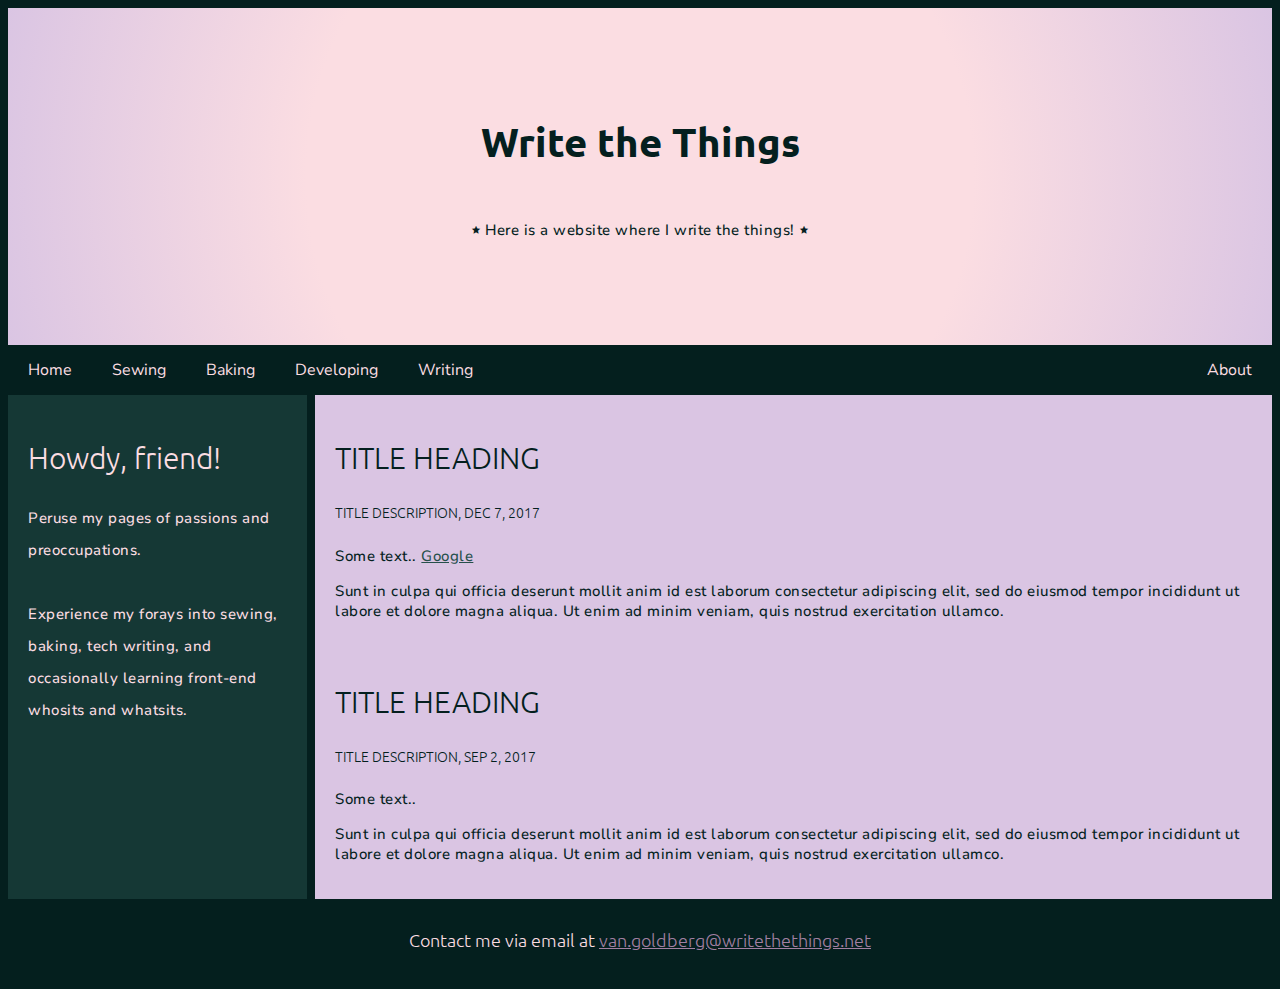
<file: index.html>
<!DOCTYPE html>
<html lang="en-us"></html>
<head>
    <meta charset="UTF-8">
	<meta name="viewport" content="width=device-width, initial-scale=1">
    <title>Write the Things</title>
    <link rel="stylesheet" type="text/css" href="css/main.css">
    <link rel="stylesheet" href="https://fonts.googleapis.com/css?family=Nunito+Sans|Ubuntu">
    <link rel="preconnect" href="https://fonts.gstatic.com">
    <link href="https://fonts.googleapis.com/icon?family=Material+Icons"
      rel="stylesheet">
</head>
<body>
    <div class="header">
        <h1>Write the Things</h1>
        <div class="sub-header">
            <p><span class="material-icons" style="font-size: 10px;">star</span> Here is a website where I write the things! <span class="material-icons" style="font-size: 10px;">star</span></p>
        </div>
      </div>
    <div class="navbar">
        <a href="index.html">Home</a>
        <a href="sewing/index.html">Sewing</a>
        <a href="baking/index.html">Baking</a>
        <a href="dev/index.html">Developing</a>
        <a href="tech-writing/index.html">Writing</a>
        <a href="about/index.html" class="right">About</a>
    </div>

    <div class="row">
        <div class="side">
          <h2>Howdy, friend!</h2>
          <p>Peruse my pages of passions and preoccupations. <br><br> Experience my forays into sewing, baking, tech writing, and occasionally learning front-end whosits and whatsits.</p>
        </div>
        <div class="main">
          <h2>TITLE HEADING</h2>
          <h5>Title description, Dec 7, 2017</h5>
          <p>Some text.. <a href="www.google.com">Google</a></p>
          <p>Sunt in culpa qui officia deserunt mollit anim id est laborum consectetur adipiscing elit, sed do eiusmod tempor incididunt ut labore et dolore magna aliqua. Ut enim ad minim veniam, quis nostrud exercitation ullamco.</p>
          <br>
          <h2>TITLE HEADING</h2>
          <h5>Title description, Sep 2, 2017</h5>
          <p>Some text..</p>
          <p>Sunt in culpa qui officia deserunt mollit anim id est laborum consectetur adipiscing elit, sed do eiusmod tempor incididunt ut labore et dolore magna aliqua. Ut enim ad minim veniam, quis nostrud exercitation ullamco.</p>
        </div>
      </div>
      
      <div class="footer">
        <h4>Contact me via email at <a href="mailto:van.goldberg@writethethings.net">van.goldberg@writethethings.net</a></h4>
      </div>

</body>
</html>
</file>
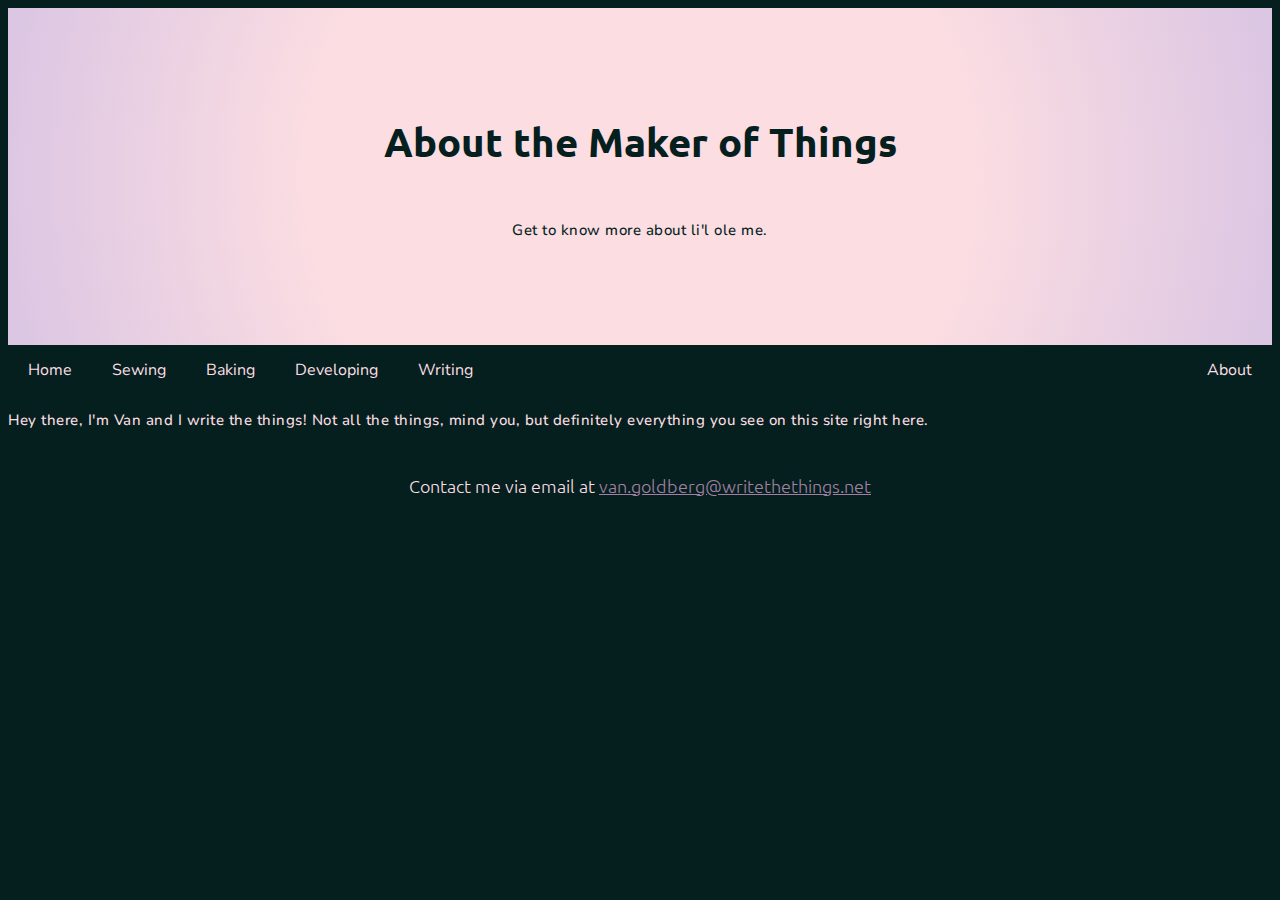
<file: about/index.html>
<!DOCTYPE html>
<html lang="en">
<head>
<title>About the Creator</title>
<meta charset="UTF-8">
<meta name="viewport" content="width=device-width, initial-scale=1">
<link rel="stylesheet" type="text/css" href="../css/main.css">
<link rel="stylesheet" href="https://fonts.googleapis.com/css?family=Nunito+Sans|Ubuntu">
<link rel="preconnect" href="https://fonts.gstatic.com">
<link href="https://fonts.googleapis.com/icon?family=Material+Icons"
  rel="stylesheet">
</head>
<body>
  <div class="header">
    <h1>About the Maker of Things</h1>
    <div class="sub-header">
        <p>Get to know more about li'l ole me.</p>
    </div>
  </div>
  <div class="navbar">
    <a href="../index.html">Home</a>
    <a href="../sewing/index.html">Sewing</a>
    <a href="../baking/index.html">Baking</a>
    <a href="../dev/index.html">Developing</a>
    <a href="../tech-writing/index.html">Writing</a>
    <a href="index.html" class="right">About</a>
  </div>
<p>Hey there, I'm Van and I write the things! Not all the things, mind you, but definitely everything you see on this site right here.</p>
<div class="footer">
  <h4>Contact me via email at <a href="mailto:van.goldberg@writethethings.net">van.goldberg@writethethings.net</a></h4>
</div>
</body>
</html>
</file>
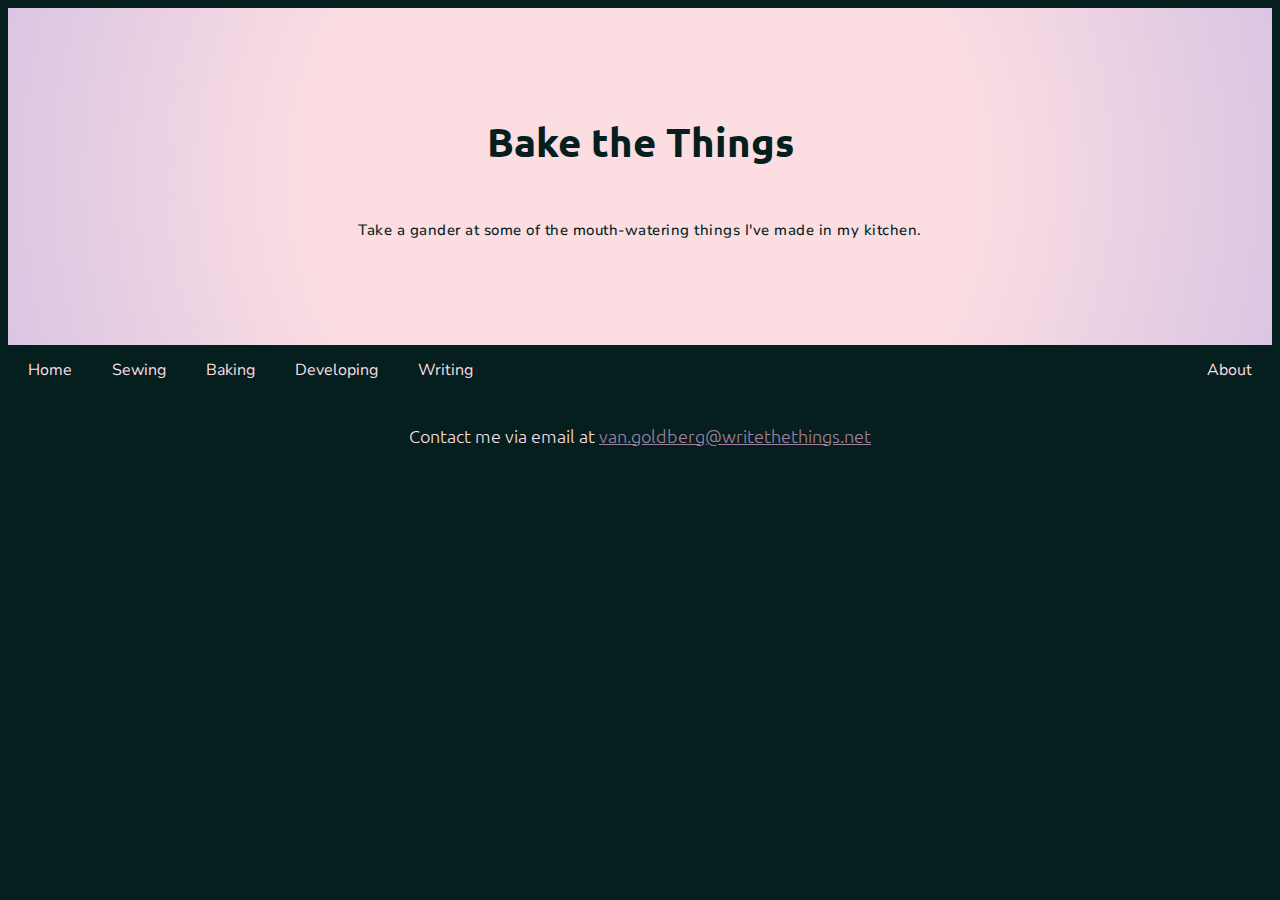
<file: baking/index.html>
<!DOCTYPE html>
<html lang="en">
<head>
<title>Baking the Things</title>
<meta charset="UTF-8">
<meta name="viewport" content="width=device-width, initial-scale=1">
<link rel="stylesheet" type="text/css" href="../css/main.css">
<link rel="stylesheet" href="https://fonts.googleapis.com/css?family=Nunito+Sans|Ubuntu">
<link rel="preconnect" href="https://fonts.gstatic.com">
<link href="https://fonts.googleapis.com/icon?family=Material+Icons"
  rel="stylesheet">
</head>
<body>
  <div class="header">
    <h1>Bake the Things</h1>
    <div class="sub-header">
        <p>Take a gander at some of the mouth-watering things I've made in my kitchen.</p>
    </div>
  </div>
  <div class="navbar">
    <a href="../index.html">Home</a>
    <a href="../sewing/index.html">Sewing</a>
    <a href="index.html">Baking</a>
    <a href="../dev/index.html">Developing</a>
    <a href="../tech-writing/index.html">Writing</a>
    <a href="../about/index.html" class="right">About</a>
  </div>
  <div class="footer">
    <h4>Contact me via email at <a href="mailto:van.goldberg@writethethings.net">van.goldberg@writethethings.net</a></h4>
  </div>
</body>
</html>
</file>
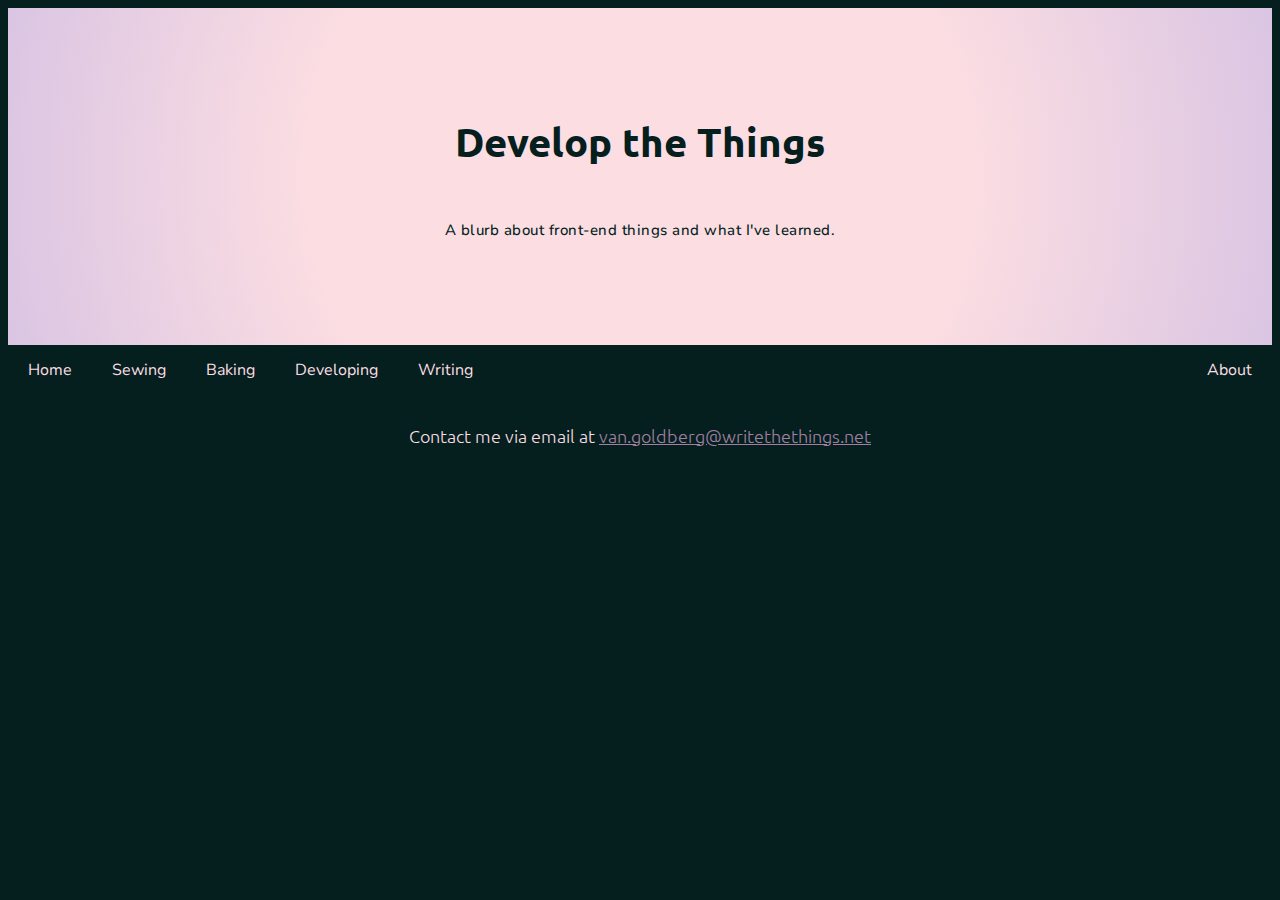
<file: dev/index.html>
<!DOCTYPE html>
<html lang="en">
<head>
<title>Developing the Things</title>
<meta charset="UTF-8">
<meta name="viewport" content="width=device-width, initial-scale=1">
<link rel="stylesheet" type="text/css" href="../css/main.css">
<link rel="stylesheet" href="https://fonts.googleapis.com/css?family=Nunito+Sans|Ubuntu">
<link rel="preconnect" href="https://fonts.gstatic.com">
<link href="https://fonts.googleapis.com/icon?family=Material+Icons"
  rel="stylesheet">
</head>
<body>
  <div class="header">
    <h1>Develop the Things</h1>
    <div class="sub-header">
        <p>A blurb about front-end things and what I've learned.</p>
    </div>
  </div>
  <div class="navbar">
    <a href="../index.html">Home</a>
    <a href="../sewing/index.html">Sewing</a>
    <a href="../baking/index.html">Baking</a>
    <a href="index.html">Developing</a>
    <a href="../tech-writing/index.html">Writing</a>
    <a href="../about/index.html" class="right">About</a>
  </div>
  <div class="footer">
    <h4>Contact me via email at <a href="mailto:van.goldberg@writethethings.net">van.goldberg@writethethings.net</a></h4>
  </div>
</body>
</html>
</file>
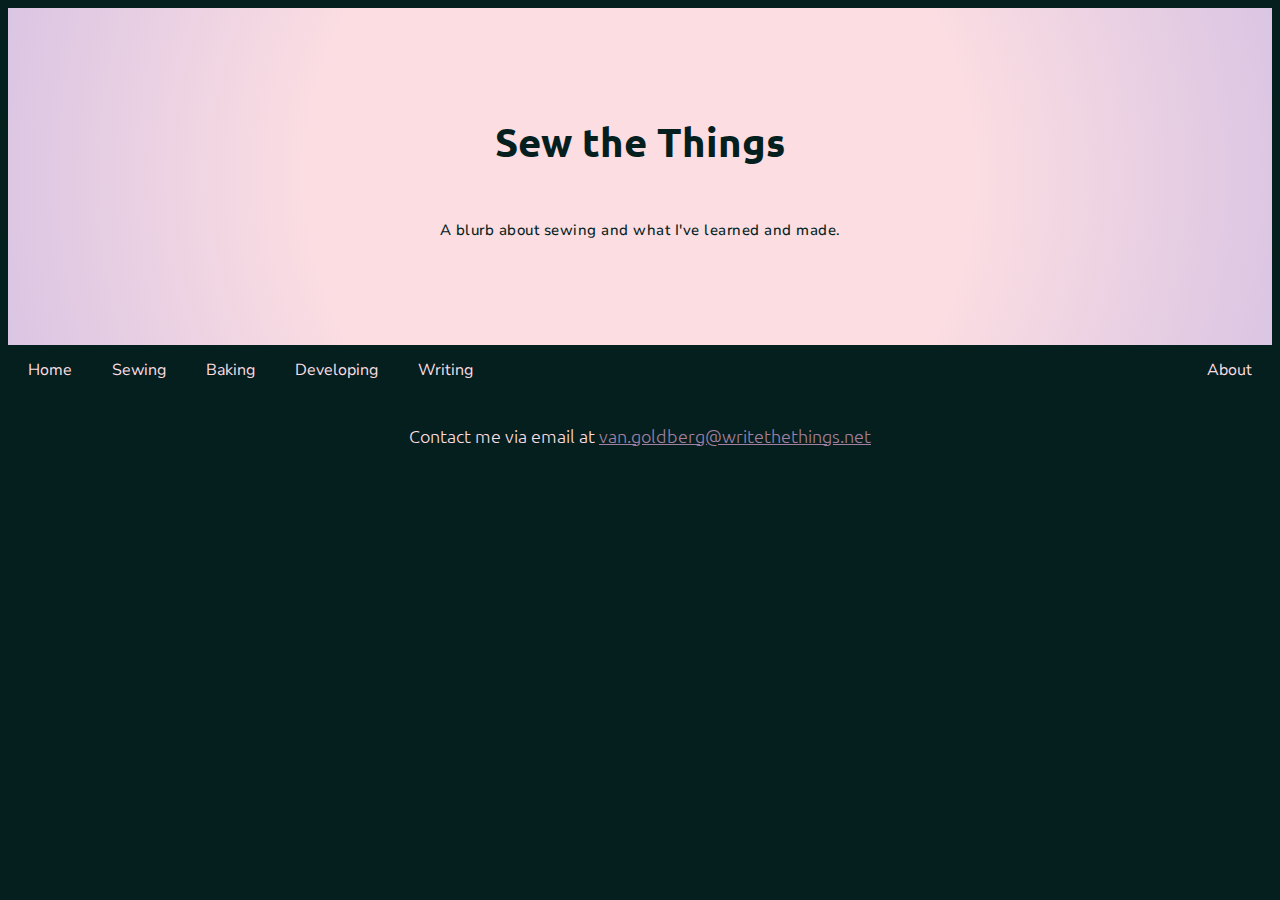
<file: sewing/index.html>
<!DOCTYPE html>
<html lang="en">
<head>
<title>Sewing the Things</title>
<meta charset="UTF-8">
<meta name="viewport" content="width=device-width, initial-scale=1">
<link rel="stylesheet" type="text/css" href="../css/main.css">
<link rel="stylesheet" href="https://fonts.googleapis.com/css?family=Nunito+Sans|Ubuntu">
<link rel="preconnect" href="https://fonts.gstatic.com">
<link href="https://fonts.googleapis.com/icon?family=Material+Icons"
  rel="stylesheet">
</head>
<body>
  <div class="header">
    <h1>Sew the Things</h1>
    <div class="sub-header">
        <p>A blurb about sewing and what I've learned and made.</p>
    </div>
  </div>
  <div class="navbar">
    <a href="../index.html">Home</a>
    <a href="index.html">Sewing</a>
    <a href="../baking/index.html">Baking</a>
    <a href="../dev/index.html">Developing</a>
    <a href="../tech-writing/index.html">Writing</a>
    <a href="../about/index.html" class="right">About</a>
  </div>
  <div class="footer">
    <h4>Contact me via email at <a href="mailto:van.goldberg@writethethings.net">van.goldberg@writethethings.net</a></h4>
  </div>
</body>
</html>
</file>
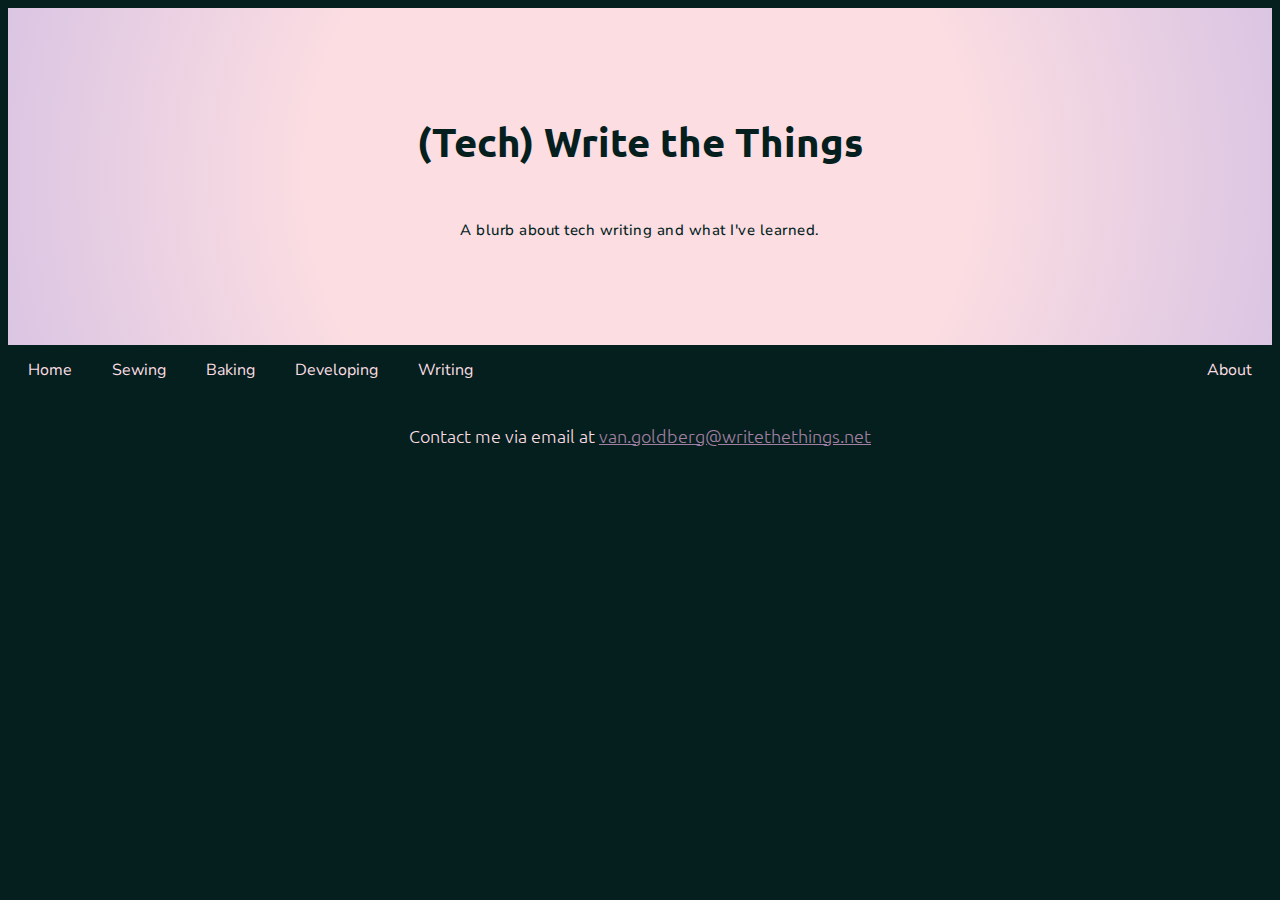
<file: tech-writing/index.html>
<!DOCTYPE html>
<html lang="en">
<head>
<title>(Tech) Writing the Things</title>
<meta charset="UTF-8">
<meta name="viewport" content="width=device-width, initial-scale=1">
<link rel="stylesheet" type="text/css" href="../css/main.css">
<link rel="stylesheet" href="https://fonts.googleapis.com/css?family=Nunito+Sans|Ubuntu">
<link rel="preconnect" href="https://fonts.gstatic.com">
<link href="https://fonts.googleapis.com/icon?family=Material+Icons"
  rel="stylesheet">
</head>
<body>
<div class="header">
  <h1>(Tech) Write the Things</h1>
  <div class="sub-header">
      <p>A blurb about tech writing and what I've learned.</p>
  </div>
</div>
<div class="navbar">
  <a href="../index.html">Home</a>
  <a href="../sewing/index.html">Sewing</a>
  <a href="../baking/index.html">Baking</a>
  <a href="../dev/index.html">Developing</a>
  <a href="index.html">Writing</a>
  <a href="../about/index.html" class="right">About</a>
</div>
<div class="footer">
  <h4>Contact me via email at <a href="mailto:van.goldberg@writethethings.net">van.goldberg@writethethings.net</a></h4>
</div>
</body>
</html>
</file>
<file: css/main.css>
body {
    background-color: #041f1e;
    color: #FBDDE2;
    font-family: 'Nunito Sans', sans-serif;
}

h1,
h2,
h3,
h4,
h5 {
    font-family: 'Ubuntu', sans-serif !important;

}

h1 {
    font-size: 40px;
    font-weight: 800;
}

h2 {
    font-size: 30px;
    font-weight: 200;
}

h3 {
    font-size: 22px;
    font-weight: 200;
}

h4 {
    font-size: 18px;
    font-weight: 200;
}

h5 {
    font-size: 14px;
    font-weight: 200;
    text-transform: uppercase;
}

p {
    font-size: 15px;
    font-weight: 500;
    letter-spacing: .5px;
}

a {
    color: #26504B;
}

a:hover {
    color: #1E2D2F;
}

a:visited {
    color: #041f1e; 
}

.header {
    padding: 80px;
    text-align: center;
    background: rgb(251,221,226);
    background: radial-gradient(circle, rgba(251,221,226,1) 51%, rgba(218,197,227,1) 100%);
    color: #041f1e;
  }

  .sub-header {
    padding: 10px;
    text-align: center;
  }

/* Navigation */

.navbar {
    overflow: hidden; /* Hide overflow */
    background-color: #041f1e; /* Dark background color */
  }

  .navbar a {
    float: left; /* Make sure that the links stay side-by-side */
    display: block; /* Change the display to block, for responsive reasons (see below) */
    color: #FBDDE2; /* White text color */
    text-align: center; /* Center the text */
    padding: 14px 20px; /* Add some padding */
    text-decoration: none; /* Remove underline */
  }
  
  /* Right-aligned link */
  .navbar a.right {
    float: right; /* Float a link to the right */
  }
  
  .navbar a:hover {
    background-color: #FBDDE2;
    color: #041f1e;
  }



/* Home layout */

/* Ensure proper sizing */
* {
    box-sizing: border-box;
  }
  
  /* Column container */
  .row {
    display: flex;
    flex-wrap: wrap;
  }
  
  .side {
    flex: 23%;
    background-color: #153835; 
    padding: 20px; 
    margin-right: .5rem;
  }
  
.side p {
  line-height: 32px;
}

  /* Main column */
  .main {
    flex: 75%; 
    background-color: #DAC5E3; 
    color:#041f1e;
    padding: 20px; 
  }


/* Footer */
.footer {
    padding: 5px;
    text-align: center;
    background: #041f1e;
}

.footer p {
    color: #ebd1e3;
}

.footer a {
    color:#A280A3;
}

.footer a:hover {
    color:#ebd1e3;
}
</file>
